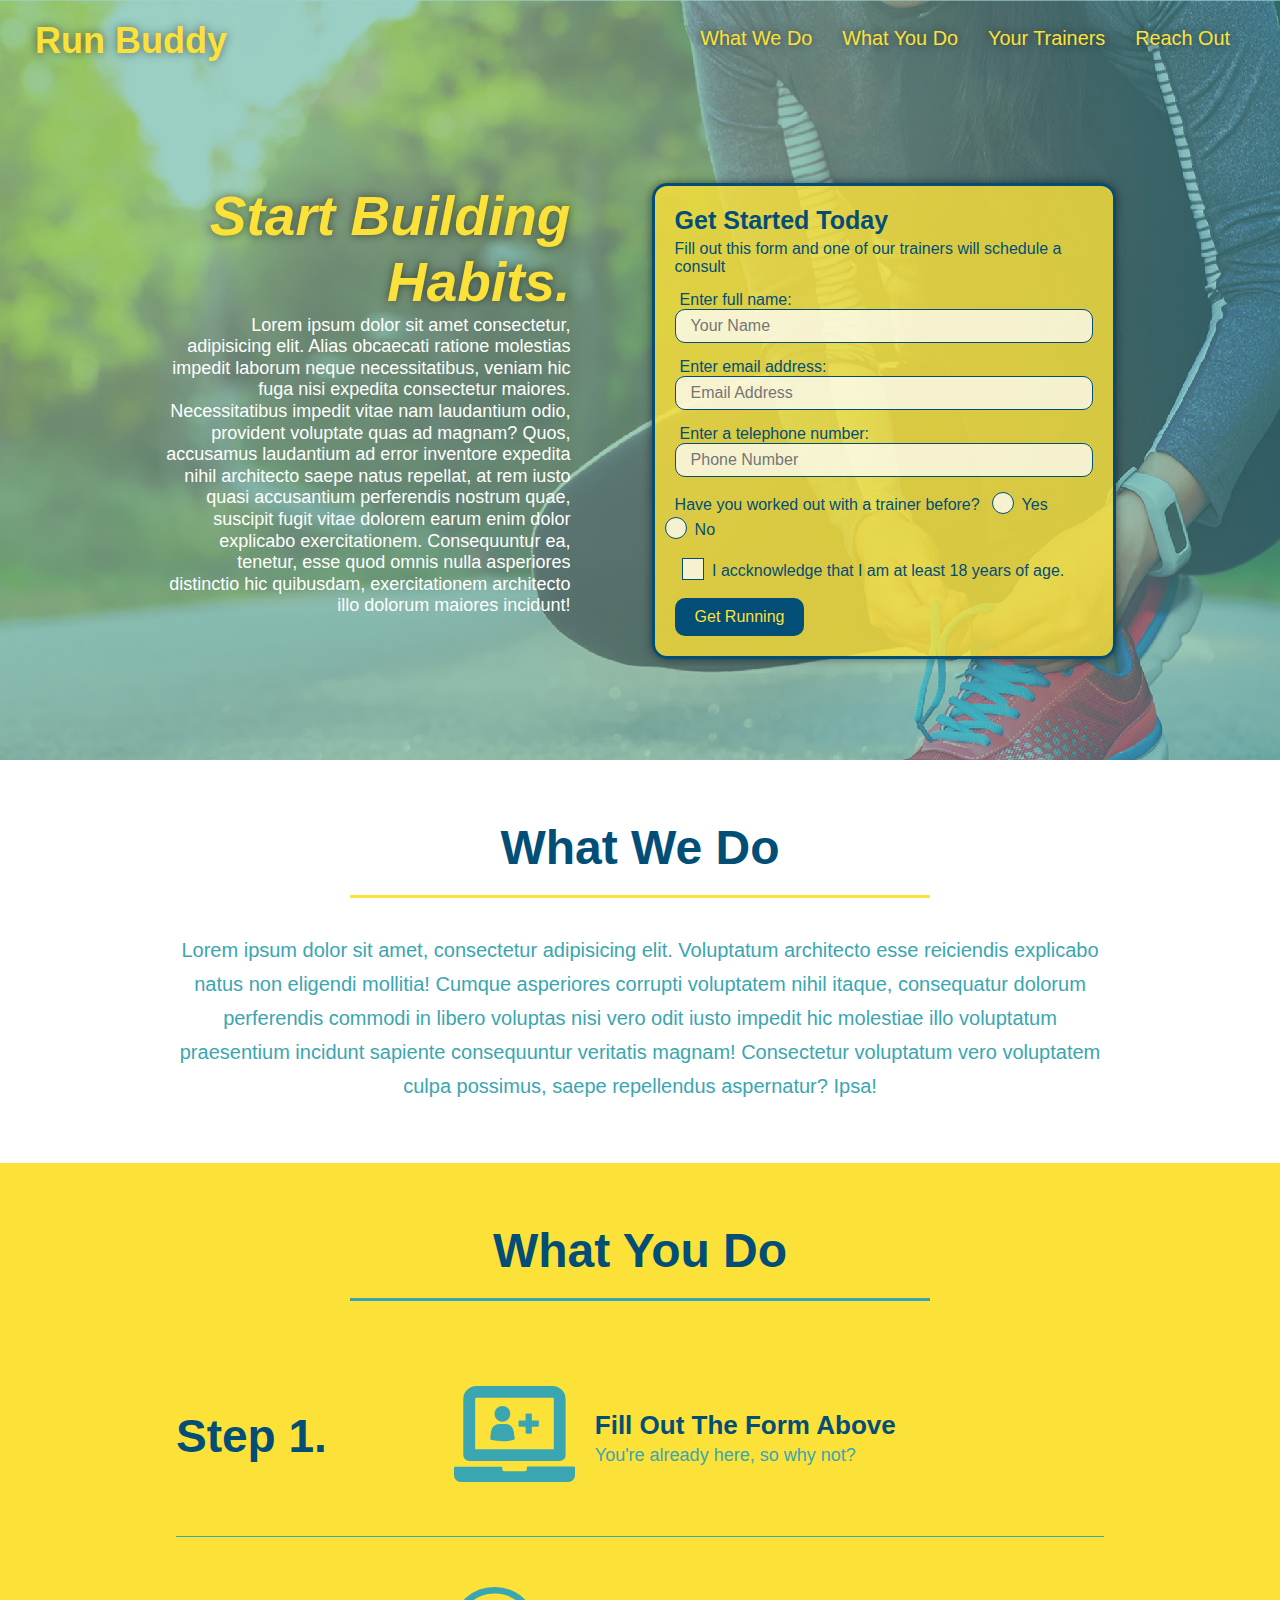
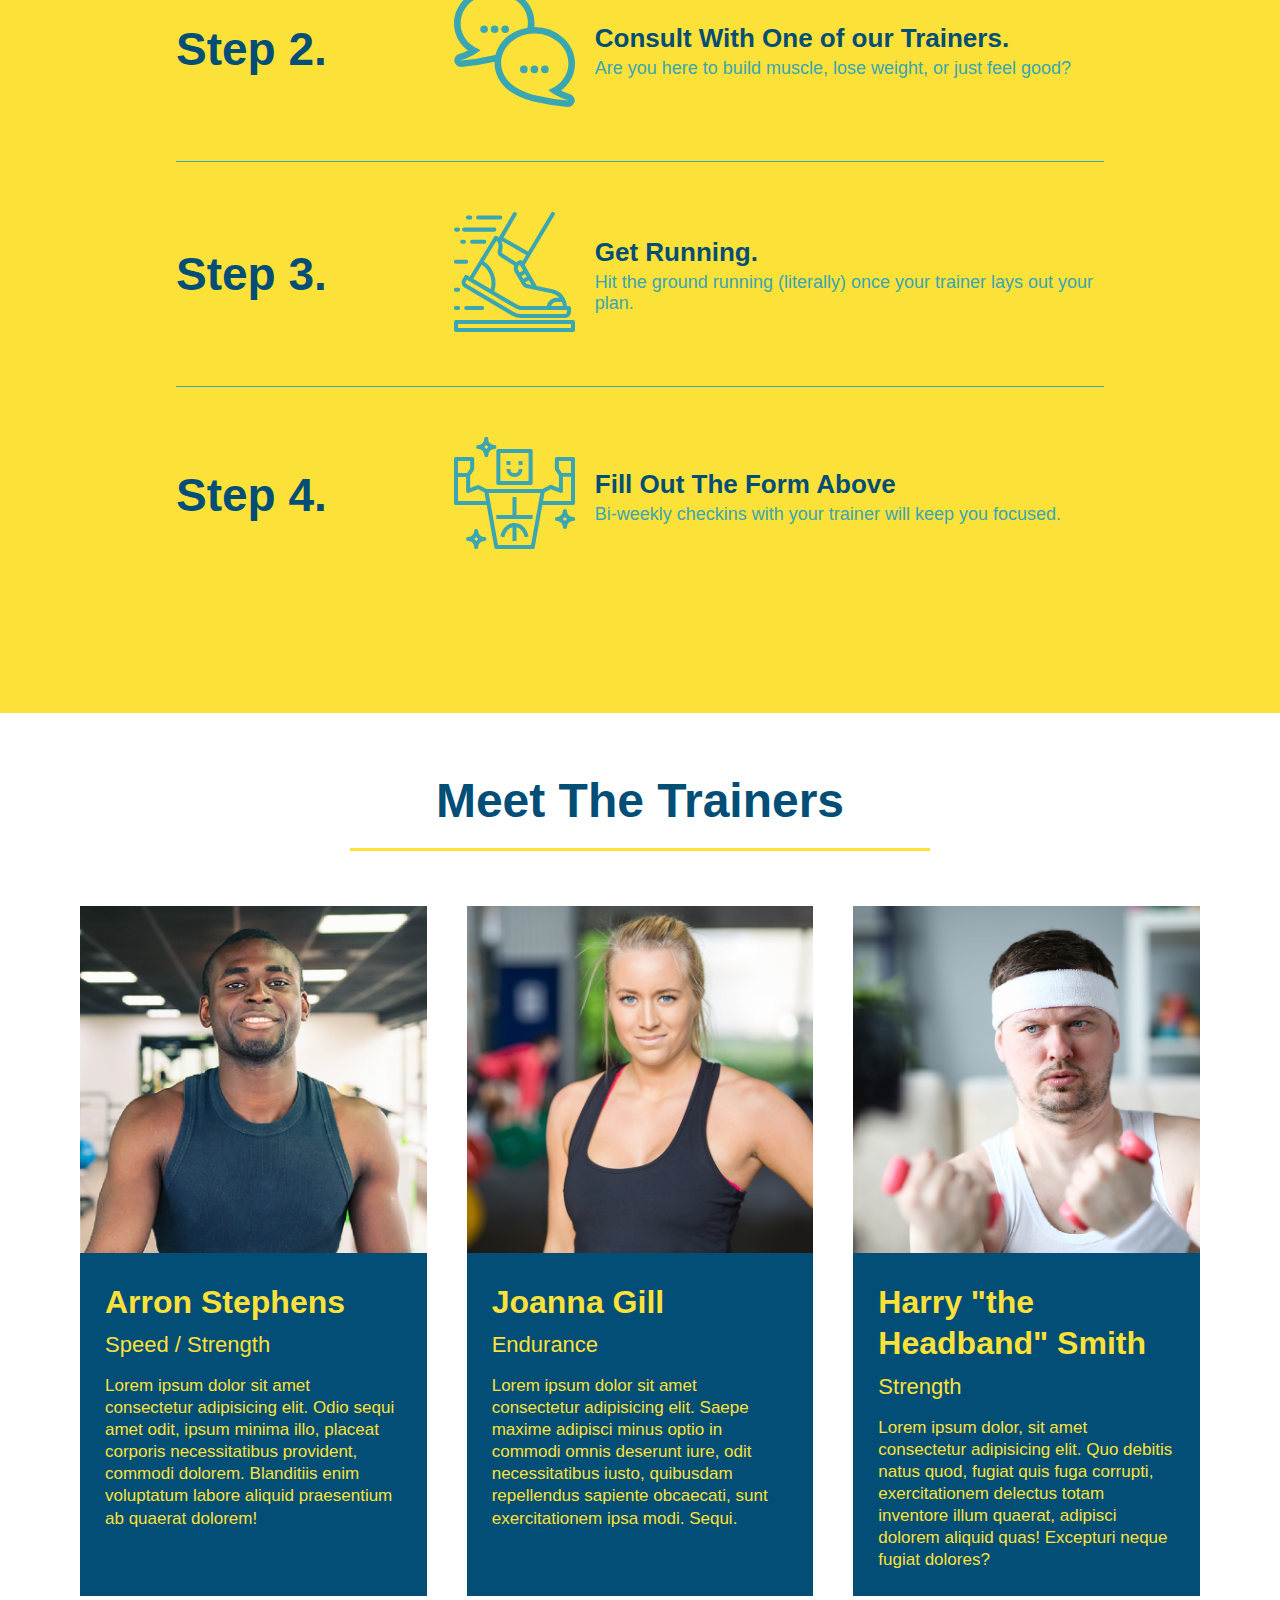
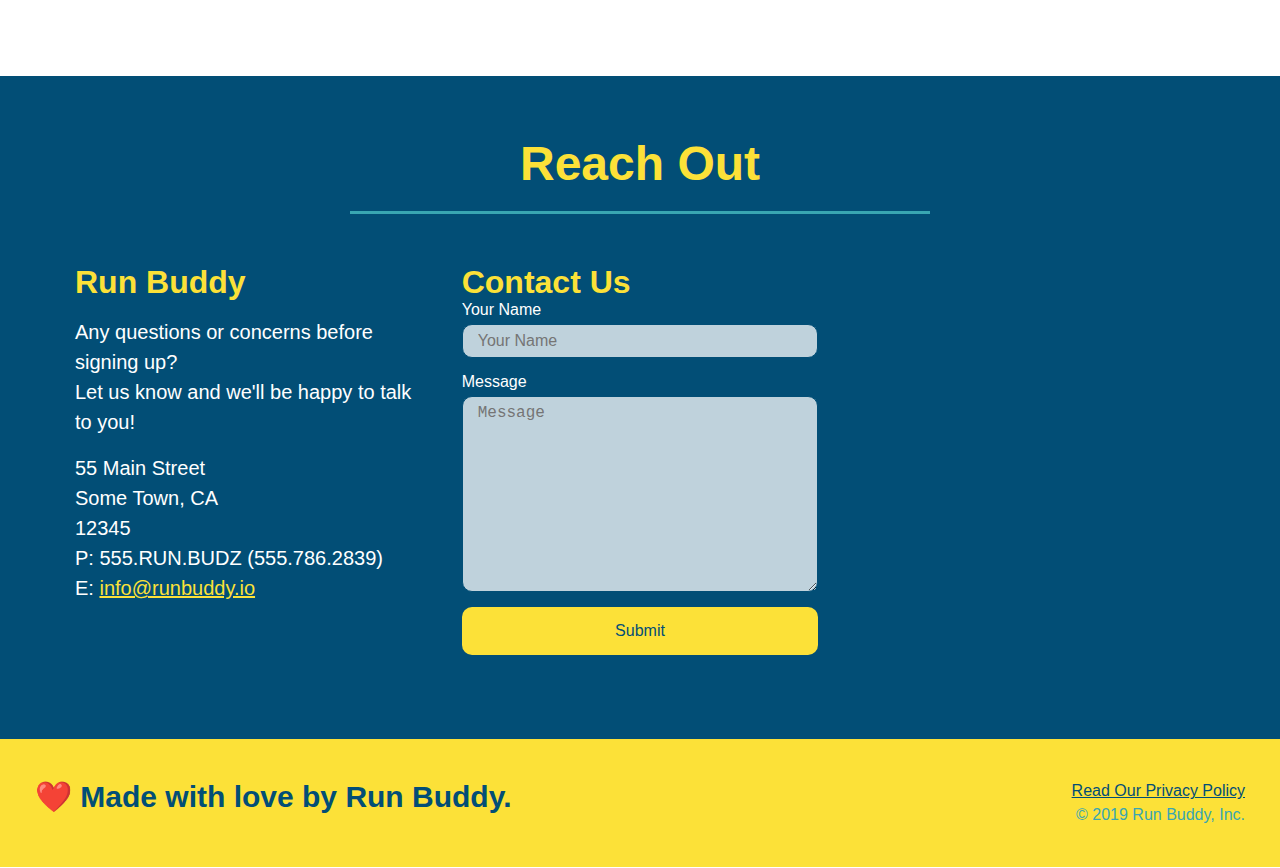
<file: index.html>
<!DOCTYPE html>

<html lang="en">

    <head>
        <meta name="viewport" content="width=device-width, initial-scale=1.0" />
        <link rel="stylesheet" href="./assets/css/style.css">
        <meta charset="UTF-8" />
        <title>Run Buddy</title>

    </head>

    <body>
        <!-- NAVIGATION -->
        <header>
            <h1>
                <a href="/">Run Buddy</a>
            </h1>
            <nav>
                <!-- NAV LINK LIST -->
                <ul>
                    <li>
                        <a href="#what-we-do">What We Do</a>
                    </li>
                    <li>
                        <a href="#what-you-do">What You Do</a>
                    </li>
                    <li>
                        <a href="#your-trainers">Your Trainers</a>
                    </li>
                    <li>
                        <a href="#reach-out">Reach Out</a>
                    </li>
                </ul>
            </nav>
        </header>

        <!-- HERO/JUMBOTRON -->
        <section class="hero">
            <div class="hero-cta">
                <h2>Start Building Habits.</h2>
                <p>
                    Lorem ipsum dolor sit amet consectetur, adipisicing elit. Alias obcaecati ratione molestias impedit laborum neque necessitatibus, veniam hic fuga nisi expedita consectetur maiores. Necessitatibus impedit vitae nam laudantium odio, provident voluptate quas ad magnam? Quos, accusamus laudantium ad error inventore expedita nihil architecto saepe natus repellat, at rem iusto quasi accusantium perferendis nostrum quae, suscipit fugit vitae dolorem earum enim dolor explicabo exercitationem. Consequuntur ea, tenetur, esse quod omnis nulla asperiores distinctio hic quibusdam, exercitationem architecto illo dolorum maiores incidunt!
                </p>
            </div>
            <div class="hero-form">
                <h3>Get Started Today</h3>
                <p>Fill out this form and one of  our trainers will schedule a consult</p>
                <!-- ADD FORM ELEMENT -->
                <form action="">
                    <label for="name">Enter full name:</label>
                    <input type="text" placeholder="Your Name" name="name" id="name" class="form-input"/>

                    <label for="email">Enter email address:</label>
                    <input type="email" placeholder="Email Address" name="email" id="email" class="form-input"/>

                    <label for="phone">Enter a telephone number:</label>
                    <input type="tel" placeholder="Phone Number" name="phone" id="phone" class="form-input"/>
                    <p>
                        Have you  worked out with a trainer before?
                        <span class="radio-wrapper">
                            <input type="radio" name="trainer-confirm" id="trainer-yes" />
                        <label for="trainer-yes">Yes</label>
                        </span>
                        
                        <span class="radio-wrapper">
                            <input type="radio" name="trainer-confirm" id="trainer-no" />
                            <label for="trainer-no">No</label>
                        </span>     
                    </p>
                    <p>
                        <span class="checkbox-wrapper">
                            <input type="checkbox" name="age-confirm" id="checkbox" />
                            <label for="checkbox">
                                I accknowledge that I am at least 18 years of age.
                            </label>
                        </span>             
                    </p>
                    <button type="submit">
                        Get Running
                    </button>
                </form>
            </div>
        </section>
        <!-- END HERO -->

        <!-- "WHAT WE DO" SECTION -->
        <section id="what-we-do" class="intro">
            <div class="flex-row">
                <h2 class="section-title primary-border">
                    What We Do
                </h2>
            </div>
            <div class="flex-row">
                <p>
                    Lorem ipsum dolor sit amet, consectetur adipisicing elit. Voluptatum architecto esse reiciendis explicabo natus non eligendi mollitia! Cumque asperiores corrupti voluptatem nihil itaque, consequatur dolorum perferendis commodi in libero voluptas nisi vero odit iusto impedit hic molestiae illo voluptatum praesentium incidunt sapiente consequuntur veritatis magnam! Consectetur voluptatum vero voluptatem culpa possimus, saepe repellendus aspernatur? Ipsa!
                </p>
            </div>   
        </section>
       
        <!-- "WHAT YOU DO" SECTION -->
        <section id="what-you-do" class="steps">
            <div class="flex-row">
                <h2 class="section-title secondary-border">
                    What You Do
                </h2>
            </div>
            
            <div class="step">
                <h3>Step 1.</h3>
                <div class="step-info">
                    <div class="step-img">
                        <img src="./assets/images/step-1.svg" alt="" />
                    </div>
                    <div class="step-text">
                        <h4>Fill Out The Form Above</h4>
                        <p>You're already here, so why not?</p>
                    </div>
                </div>               
            </div>

            <div class="step">
                <h3>Step 2.</h3>
                <div class="step-info">
                    <div class="step-img">
                        <img src="./assets/images/step-2.svg" alt="">
                    </div>
                    <div class="step-text">
                        <h4>Consult With One of our Trainers.</h4>
                        <p>Are you here to build muscle, lose weight, or just feel good?</p>
                    </div>
                </div>              
            </div>

            <div class="step">
                <h3>Step 3.</h3>
                <div class="step-info">
                    <div class="step-img">
                        <img src="./assets/images/step-3.svg" alt="">
                    </div>
                    <div class="step-text">
                        <h4>Get Running.</h4>
                        <p>Hit the ground running (literally) once your trainer lays out your plan.</p>
                    </div>
                </div>
            </div>

            <div class="step">
                <h3>Step 4.</h3>
                <div class="step-info">
                    <div class="step-img">
                        <img src="./assets/images/step-4.svg" alt="">
                    </div>
                    <div class="step-text">
                        <h4>Fill Out The Form Above</h4>
                        <p>Bi-weekly checkins with your trainer will keep you focused.</p>
                    </div>
                </div> 
            </div>
        </section>

        <!-- "MEET THE TRAINERS" SECTION -->
        <section id="your-trainers">
            <div class="flex-row">
                <h2 class="section-title primary-border">
                    Meet The Trainers
                </h2>
            </div>
            
            <!-- FIRST TRAINER BIO -->
            <div class="trainers">
                <article class="trainer">
                    <img src="./assets/images/trainer-1.jpg" alt="Arron Stephens in his workout clothes, ready to pump iron" />
                    <div class="trainer-bio">
                        <h3 class="trainer-name">Arron Stephens</h3>
                        <h4 class="trainer-role">Speed / Strength</h4>
                        <p>
                            Lorem ipsum dolor sit amet consectetur adipisicing elit. Odio sequi amet odit, ipsum minima illo, placeat corporis necessitatibus provident, commodi dolorem. Blanditiis enim voluptatum labore aliquid praesentium ab quaerat dolorem!
                        </p>
                    </div>
                </article>
                <!-- 2ND TRAINER BIO -->
                <article class="trainer">
                    <img src="./assets/images/trainer-2.jpg" alt="Joanna Gill cooling off after a workout" />
                    <div class="trainer-bio">
                        <h3 class="trainer-name">Joanna Gill</h3>
                        <h4 class="trainer-role">Endurance</h4>
                        <p>
                            Lorem ipsum dolor sit amet consectetur adipisicing elit. Saepe maxime adipisci minus optio in commodi omnis deserunt iure, odit necessitatibus iusto, quibusdam repellendus sapiente obcaecati, sunt exercitationem ipsa modi. Sequi.
                        </p>
                    </div>
                   
                </article>
                <!-- 3RD TRAINER BIO -->
                <article class="trainer">
                    <img src="./assets/images/trainer-3.jpg" alt="Harry Smith wearing a headband and lifting comically small pink weights" />
                    <div class="trainer-bio">
                        <h3 class="trainer-name">Harry "the Headband" Smith</h3>
                        <h4 class="trainer-role">Strength</h4>
                        <p>
                            Lorem ipsum dolor, sit amet consectetur adipisicing elit. Quo debitis natus quod, fugiat quis fuga corrupti, exercitationem delectus totam inventore illum quaerat, adipisci dolorem aliquid quas! Excepturi neque fugiat dolores?
                        </p>
                    </div>
                </article>
            </div>         
        </section>

        <!-- "REACH OUT" SECTION -->
        <section id="reach-out" class="contact">
            <div class="flex-row">
                <h2 class="section-title secondary-border">Reach Out</h2>
            </div>
            
            <div class="contact-info">
                <div>
                    <h3>Run Buddy</h3>
                    <p>
                        Any questions or concerns before signing up?
                        <br />
                        Let us know and we'll be happy to talk to you!
                    </p>
                    <address>
                        55 Main Street <br />
                        Some Town, CA <br/>
                        12345 <br/>
                        P: 555.RUN.BUDZ (555.786.2839) <br/>
                        E: <a href="mailto:info@runbuddy.io">info@runbuddy.io</a>
                    </address>
                </div>

                <div class="contact-form">
                    <h3>Contact Us</h3>
                    <form>
                        <label for="contact-name">Your Name</label>
                        <input type="text" id="contact-name" placeholder="Your Name" />

                        <label for="contact-message">Message</label>
                        <textarea id="contact-message" cols="30" rows="10" placeholder="Message"></textarea>

                        <button type="submit">Submit</button>
                    </form>
                </div>

                <iframe src="https://www.google.com/maps/embed?pb=!1m18!1m12!1m3!1d3445.1445674864995!2d-97.68457688390697!3d30.28994578179391!2m3!1f0!2f0!3f0!3m2!1i1024!2i768!4f13.1!3m3!1m2!1s0x8644b610b16a3c07%3A0xb50f2441411fa3fe!2s3313%20Touchstone%20St%2C%20Austin%2C%20TX%2078723!5e0!3m2!1sen!2sus!4v1651858765087!5m2!1sen!2sus" 
                style="border:0;" 
                allowfullscreen="" 
                loading="lazy" 
                referrerpolicy="no-referrer-when-downgrade">
                </iframe>        
            </div>
            
        </section>

        <footer>
            <h2>❤️ Made with love by Run Buddy.</h2>
            <div>
                <a href="./privacy-policy.html">Read Our Privacy Policy</a><br/>
                &copy; 2019 Run Buddy, Inc.
            </div>
        </footer>
    </body>

</html>
</file>
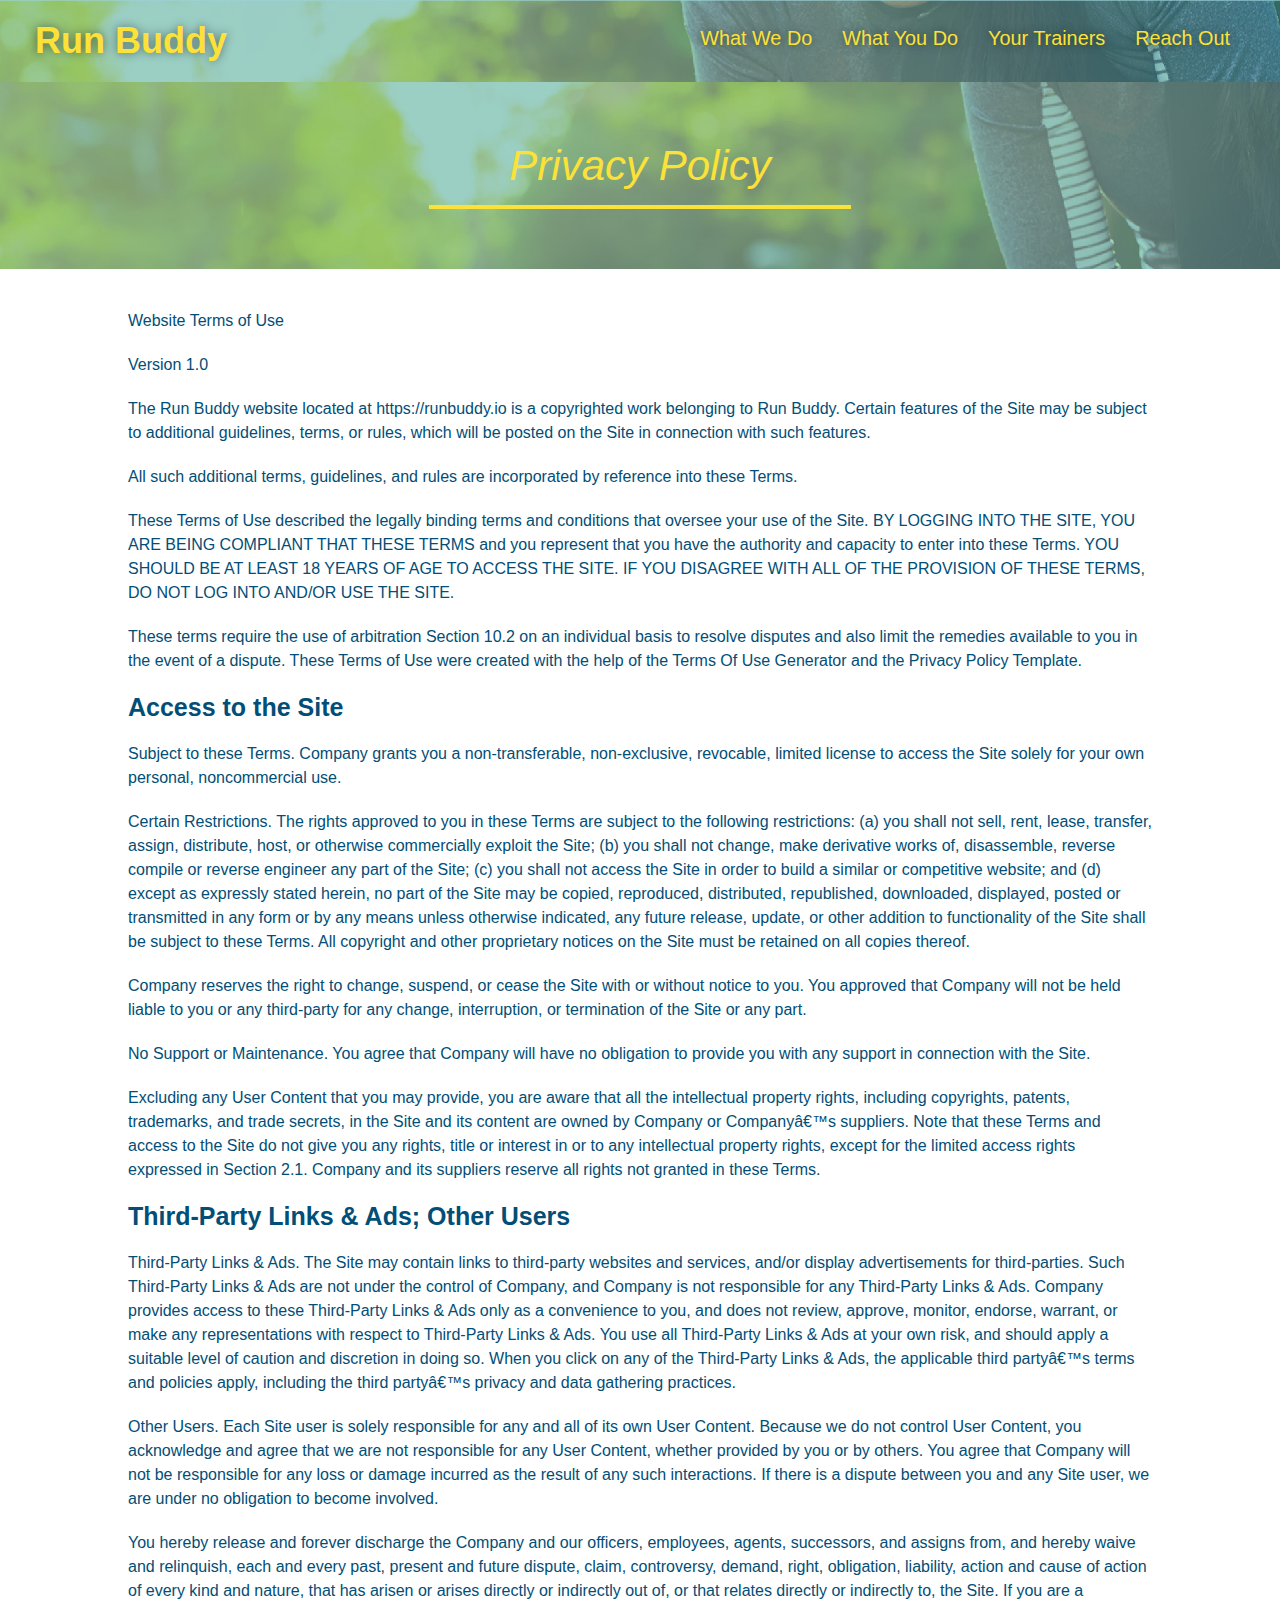
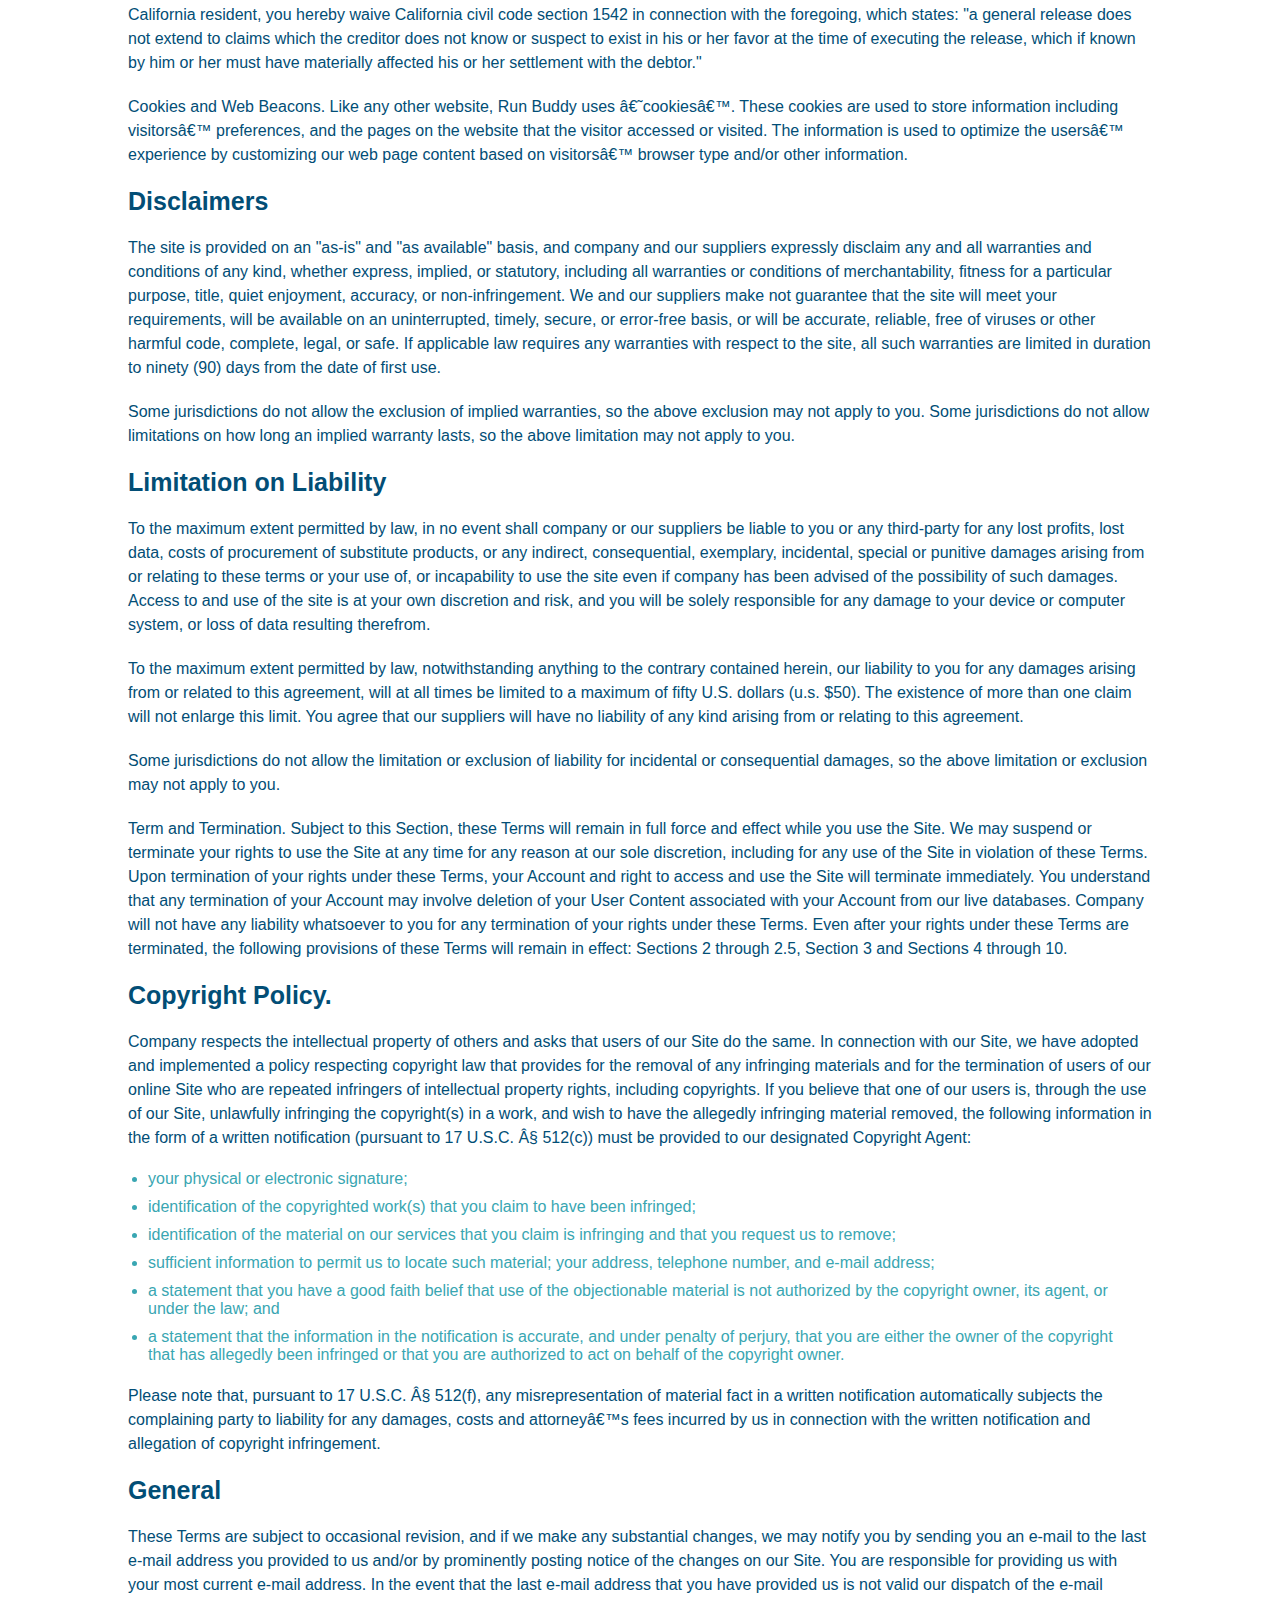
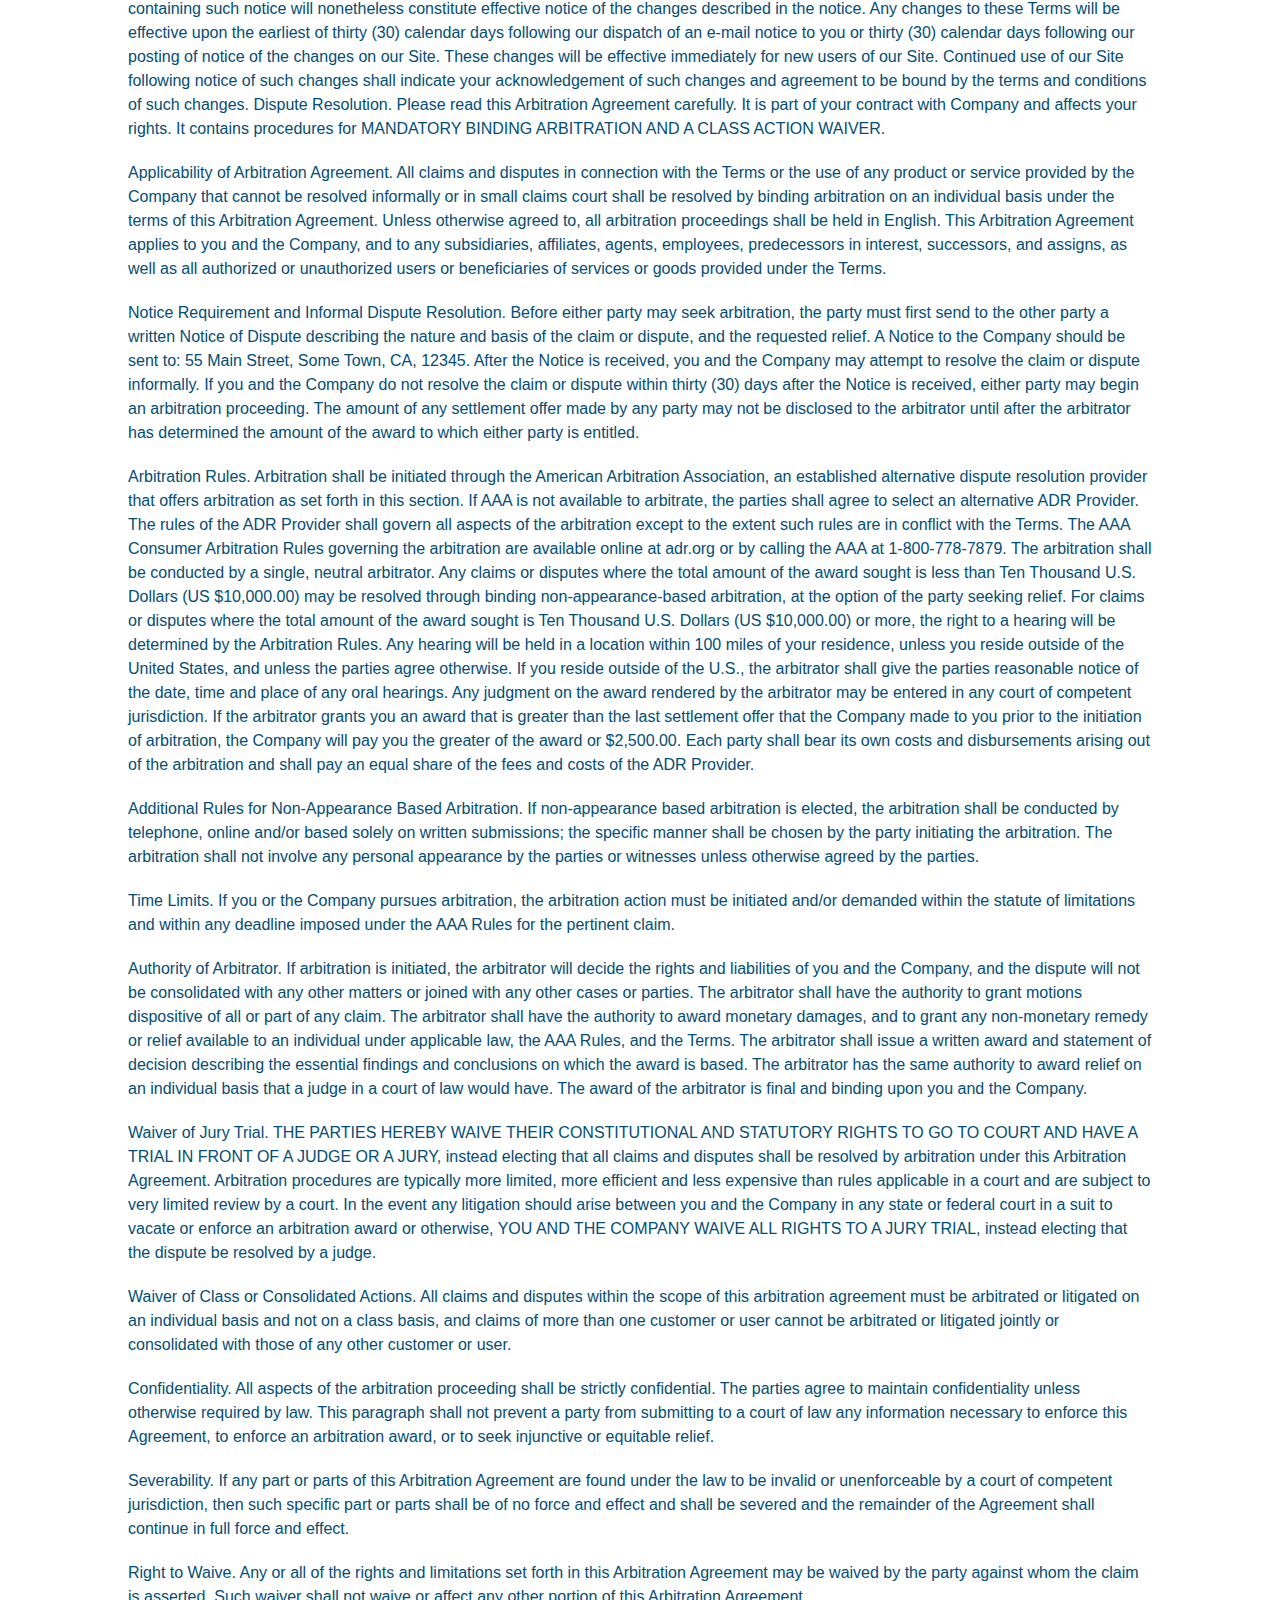
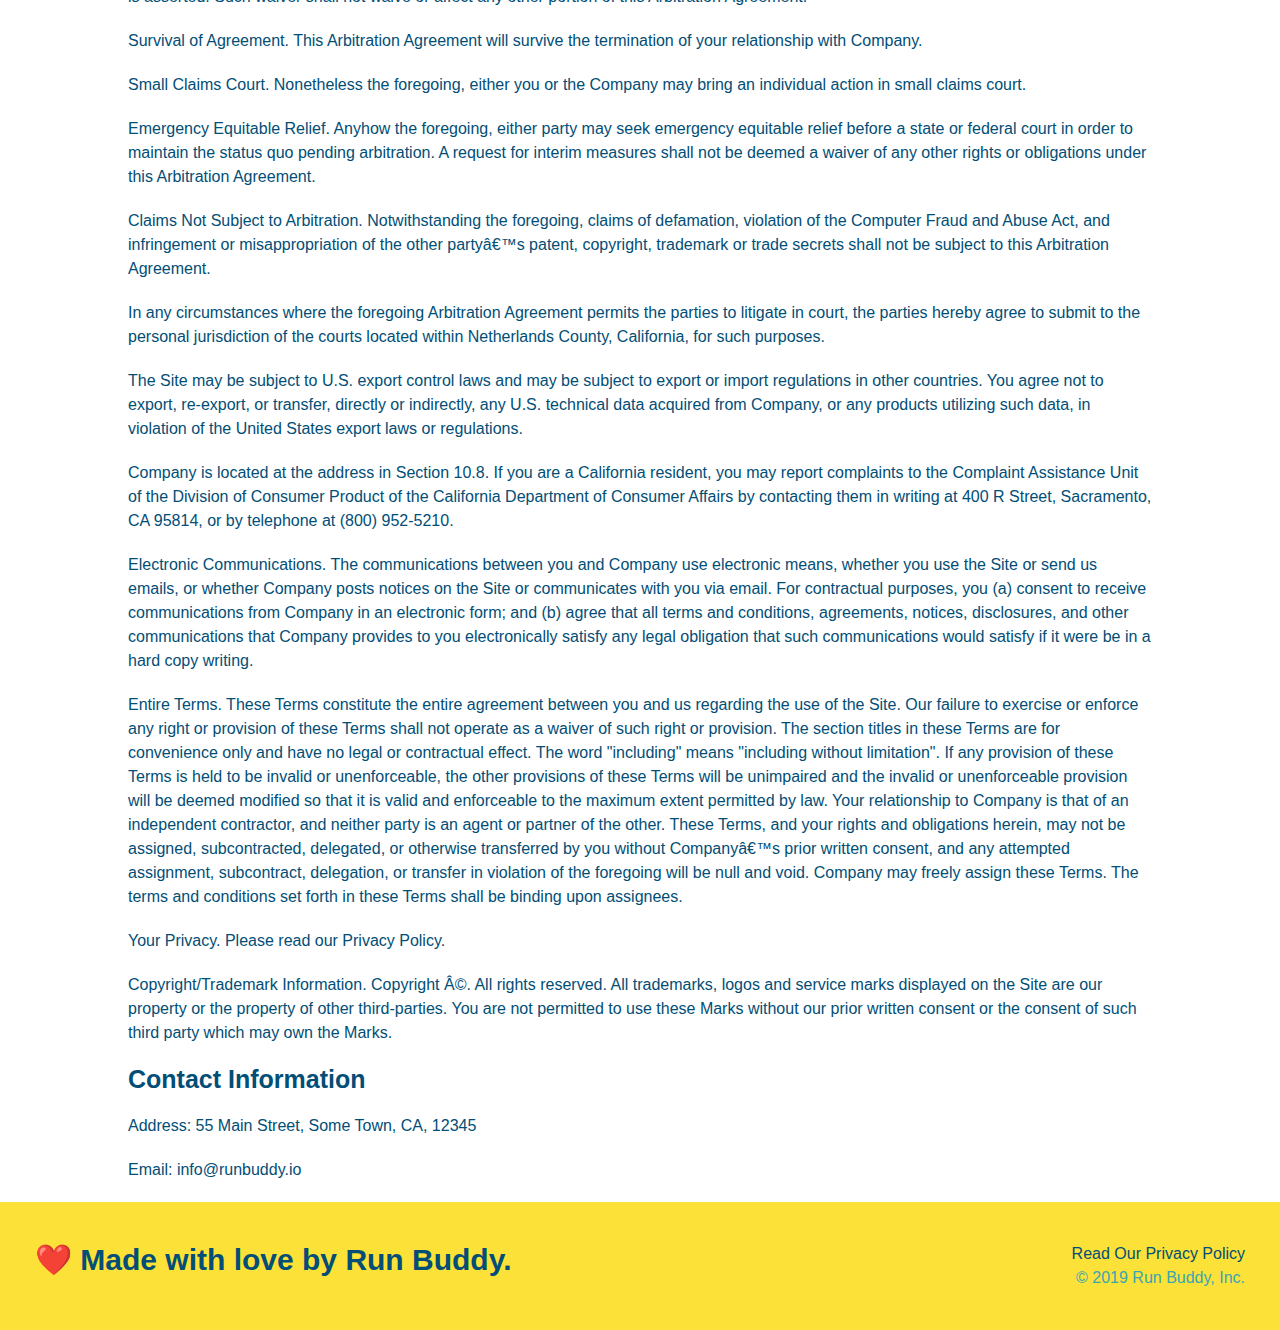
<file: privacy-policy.html>
<!DOCTYPE html>
<html lang="en">
<head>
    <meta charset="UTF-8">
    <meta http-equiv="X-UA-Compatible" content="IE=edge">
    <meta name="viewport" content="width=device-width, initial-scale=1.0">
    <link rel="stylesheet" href="./assets/css/style.css">
    <link rel="stylesheet" href="./assets/css/secondary-styles.css">
    <title>Privacy Policy - Run Buddy</title>
</head>
<body>
    <header>
        <h1>
            <a href="/">Run Buddy</a>
        </h1>
        <nav>
            <!-- NAV LINK LIST -->
            <ul>
                <li>
                    <a href="./index.html#what-we-do">What We Do</a>
                </li>
                <li>
                    <a href="./index.html#what-you-do">What You Do</a>
                </li>
                <li>
                    <a href="./index.html#your-trainers">Your Trainers</a>
                </li>
                <li>
                    <a href="./index.html#reach-out">Reach Out</a>
                </li>
            </ul>
        </nav>
    </header>

    <section class="hero">
        <h2 class="page-title">
            Privacy Policy
        </h2>
    </section>

    <article class="secondary-content">
        <p>
            Website Terms of Use
          </p>
    
          <p>
            Version 1.0
          </p>
    
          <p>
            The Run Buddy website located at https://runbuddy.io is a copyrighted work belonging to Run Buddy. Certain
            features of the Site may be subject to additional guidelines, terms, or rules, which will be posted on the Site
            in connection with such features.
          </p>
    
          <p>
            All such additional terms, guidelines, and rules are incorporated by reference into these Terms.
          </p>
    
          <p>
            These Terms of Use described the legally binding terms and conditions that oversee your use of the Site. BY
            LOGGING INTO THE SITE, YOU ARE BEING COMPLIANT THAT THESE TERMS and you represent that you have the authority
            and capacity to enter into these Terms. YOU SHOULD BE AT LEAST 18 YEARS OF AGE TO ACCESS THE SITE. IF YOU
            DISAGREE WITH ALL OF THE PROVISION OF THESE TERMS, DO NOT LOG INTO AND/OR USE THE SITE.
          </p>
    
          <p>
            These terms require the use of arbitration Section 10.2 on an individual basis to resolve disputes and also
            limit the remedies available to you in the event of a dispute. These Terms of Use were created with the help of
            the Terms Of Use Generator and the Privacy Policy Template.
          </p>
    
          <h3>
            Access to the Site
          </h3>
    
          <p>
            Subject to these Terms. Company grants you a non-transferable, non-exclusive, revocable, limited license to
            access the Site solely for your own personal, noncommercial use.
          </p>
    
          <p>
            Certain Restrictions. The rights approved to you in these Terms are subject to the following restrictions: (a)
            you shall not sell, rent, lease, transfer, assign, distribute, host, or otherwise commercially exploit the Site;
            (b) you shall not change, make derivative works of, disassemble, reverse compile or reverse engineer any part of
            the Site; (c) you shall not access the Site in order to build a similar or competitive website; and (d) except
            as expressly stated herein, no part of the Site may be copied, reproduced, distributed, republished, downloaded,
            displayed, posted or transmitted in any form or by any means unless otherwise indicated, any future release,
            update, or other addition to functionality of the Site shall be subject to these Terms. All copyright and other
            proprietary notices on the Site must be retained on all copies thereof.
          </p>
    
          <p>
            Company reserves the right to change, suspend, or cease the Site with or without notice to you. You approved
            that Company will not be held liable to you or any third-party for any change, interruption, or termination of
            the Site or any part.
          </p>
    
          <p>
            No Support or Maintenance. You agree that Company will have no obligation to provide you with any support in
            connection with the Site.
          </p>
    
          <p>
            Excluding any User Content that you may provide, you are aware that all the intellectual property rights,
            including copyrights, patents, trademarks, and trade secrets, in the Site and its content are owned by Company
            or Companyâ€™s suppliers. Note that these Terms and access to the Site do not give you any rights, title or
            interest in or to any intellectual property rights, except for the limited access rights expressed in Section
            2.1. Company and its suppliers reserve all rights not granted in these Terms.
          </p>
    
          <h3>
            Third-Party Links & Ads; Other Users
          </h3>
    
          <p>
            Third-Party Links & Ads. The Site may contain links to third-party websites and services, and/or display
            advertisements for third-parties. Such Third-Party Links & Ads are not under the control of Company, and Company
            is not responsible for any Third-Party Links & Ads. Company provides access to these Third-Party Links & Ads
            only as a convenience to you, and does not review, approve, monitor, endorse, warrant, or make any
            representations with respect to Third-Party Links & Ads. You use all Third-Party Links & Ads at your own risk,
            and should apply a suitable level of caution and discretion in doing so. When you click on any of the
            Third-Party Links & Ads, the applicable third partyâ€™s terms and policies apply, including the third partyâ€™s
            privacy and data gathering practices.
          </p>
    
          <p>
            Other Users. Each Site user is solely responsible for any and all of its own User Content. Because we do not
            control User Content, you acknowledge and agree that we are not responsible for any User Content, whether
            provided by you or by others. You agree that Company will not be responsible for any loss or damage incurred as
            the result of any such interactions. If there is a dispute between you and any Site user, we are under no
            obligation to become involved.
          </p>
    
          <p>
            You hereby release and forever discharge the Company and our officers, employees, agents, successors, and
            assigns from, and hereby waive and relinquish, each and every past, present and future dispute, claim,
            controversy, demand, right, obligation, liability, action and cause of action of every kind and nature, that has
            arisen or arises directly or indirectly out of, or that relates directly or indirectly to, the Site. If you are
            a California resident, you hereby waive California civil code section 1542 in connection with the foregoing,
            which states: "a general release does not extend to claims which the creditor does not know or suspect to exist
            in his or her favor at the time of executing the release, which if known by him or her must have materially
            affected his or her settlement with the debtor."
          </p>
    
          <p>
            Cookies and Web Beacons. Like any other website, Run Buddy uses â€˜cookiesâ€™. These cookies are used to store
            information including visitorsâ€™ preferences, and the pages on the website that the visitor accessed or visited.
            The information is used to optimize the usersâ€™ experience by customizing our web page content based on visitorsâ€™
            browser type and/or other information.
          </p>
    
          <h3>
            Disclaimers
          </h3>
    
          <p>
            The site is provided on an "as-is" and "as available" basis, and company and our suppliers expressly disclaim
            any and all warranties and conditions of any kind, whether express, implied, or statutory, including all
            warranties or conditions of merchantability, fitness for a particular purpose, title, quiet enjoyment, accuracy,
            or non-infringement. We and our suppliers make not guarantee that the site will meet your requirements, will be
            available on an uninterrupted, timely, secure, or error-free basis, or will be accurate, reliable, free of
            viruses or other harmful code, complete, legal, or safe. If applicable law requires any warranties with respect
            to the site, all such warranties are limited in duration to ninety (90) days from the date of first use.
          </p>
    
          <p>
            Some jurisdictions do not allow the exclusion of implied warranties, so the above exclusion may not apply to
            you. Some jurisdictions do not allow limitations on how long an implied warranty lasts, so the above limitation
            may not apply to you.
          </p>
    
          <h3>
            Limitation on Liability
          </h3>
    
          <p>
            To the maximum extent permitted by law, in no event shall company or our suppliers be liable to you or any
            third-party for any lost profits, lost data, costs of procurement of substitute products, or any indirect,
            consequential, exemplary, incidental, special or punitive damages arising from or relating to these terms or
            your use of, or incapability to use the site even if company has been advised of the possibility of such
            damages. Access to and use of the site is at your own discretion and risk, and you will be solely responsible
            for any damage to your device or computer system, or loss of data resulting therefrom.
          </p>
    
          <p>
            To the maximum extent permitted by law, notwithstanding anything to the contrary contained herein, our liability
            to you for any damages arising from or related to this agreement, will at all times be limited to a maximum of
            fifty U.S. dollars (u.s. $50). The existence of more than one claim will not enlarge this limit. You agree that
            our suppliers will have no liability of any kind arising from or relating to this agreement.
          </p>
    
          <p>
            Some jurisdictions do not allow the limitation or exclusion of liability for incidental or consequential
            damages, so the above limitation or exclusion may not apply to you.
          </p>
    
          <p>
            Term and Termination. Subject to this Section, these Terms will remain in full force and effect while you use
            the Site. We may suspend or terminate your rights to use the Site at any time for any reason at our sole
            discretion, including for any use of the Site in violation of these Terms. Upon termination of your rights under
            these Terms, your Account and right to access and use the Site will terminate immediately. You understand that
            any termination of your Account may involve deletion of your User Content associated with your Account from our
            live databases. Company will not have any liability whatsoever to you for any termination of your rights under
            these Terms. Even after your rights under these Terms are terminated, the following provisions of these Terms
            will remain in effect: Sections 2 through 2.5, Section 3 and Sections 4 through 10.
          </p>
    
          <h3>
            Copyright Policy.
          </h3>
    
          <p>
            Company respects the intellectual property of others and asks that users of our Site do the same. In connection
            with our Site, we have adopted and implemented a policy respecting copyright law that provides for the removal
            of any infringing materials and for the termination of users of our online Site who are repeated infringers of
            intellectual property rights, including copyrights. If you believe that one of our users is, through the use of
            our Site, unlawfully infringing the copyright(s) in a work, and wish to have the allegedly infringing material
            removed, the following information in the form of a written notification (pursuant to 17 U.S.C. Â§ 512(c)) must
            be provided to our designated Copyright Agent:
          </p>
    
          <ul>
            <li>
              your physical or electronic signature;
            </li>
            <li>
              identification of the copyrighted work(s) that you claim to have been infringed;
            </li>
            <li>
              identification of the material on our services that you claim is infringing and that you request us to remove;
            </li>
            <li>
              sufficient information to permit us to locate such material; your address, telephone number, and e-mail
              address;
            </li>
            <li>
              a statement that you have a good faith belief that use of the objectionable material is not authorized by the
              copyright owner, its agent, or under the law; and
            </li>
            <li>
              a statement that the information in the notification is accurate, and under penalty of perjury, that you are
              either the owner of the copyright that has allegedly been infringed or that you are authorized to act on
              behalf of the copyright owner.
            </li>
          </ul>
    
          <p>
            Please note that, pursuant to 17 U.S.C. Â§ 512(f), any misrepresentation of material fact in a written
            notification automatically subjects the complaining party to liability for any damages, costs and attorneyâ€™s
            fees incurred by us in connection with the written notification and allegation of copyright infringement.
          </p>
    
          <h3>
            General
          </h3>
    
          <p>
            These Terms are subject to occasional revision, and if we make any substantial changes, we may notify you by
            sending you an e-mail to the last e-mail address you provided to us and/or by prominently posting notice of the
            changes on our Site. You are responsible for providing us with your most current e-mail address. In the event
            that the last e-mail address that you have provided us is not valid our dispatch of the e-mail containing such
            notice will nonetheless constitute effective notice of the changes described in the notice. Any changes to these
            Terms will be effective upon the earliest of thirty (30) calendar days following our dispatch of an e-mail
            notice to you or thirty (30) calendar days following our posting of notice of the changes on our Site. These
            changes will be effective immediately for new users of our Site. Continued use of our Site following notice of
            such changes shall indicate your acknowledgement of such changes and agreement to be bound by the terms and
            conditions of such changes. Dispute Resolution. Please read this Arbitration Agreement carefully. It is part of
            your contract with Company and affects your rights. It contains procedures for MANDATORY BINDING ARBITRATION AND
            A CLASS ACTION WAIVER.
          </p>
    
          <p>
            Applicability of Arbitration Agreement. All claims and disputes in connection with the Terms or the use of any
            product or service provided by the Company that cannot be resolved informally or in small claims court shall be
            resolved by binding arbitration on an individual basis under the terms of this Arbitration Agreement. Unless
            otherwise agreed to, all arbitration proceedings shall be held in English. This Arbitration Agreement applies to
            you and the Company, and to any subsidiaries, affiliates, agents, employees, predecessors in interest,
            successors, and assigns, as well as all authorized or unauthorized users or beneficiaries of services or goods
            provided under the Terms.
          </p>
    
          <p>
            Notice Requirement and Informal Dispute Resolution. Before either party may seek arbitration, the party must
            first send to the other party a written Notice of Dispute describing the nature and basis of the claim or
            dispute, and the requested relief. A Notice to the Company should be sent to: 55 Main Street, Some Town, CA,
            12345. After the Notice is received, you and the Company may attempt to resolve the claim or dispute informally.
            If you and the Company do not resolve the claim or dispute within thirty (30) days after the Notice is received,
            either party may begin an arbitration proceeding. The amount of any settlement offer made by any party may not
            be disclosed to the arbitrator until after the arbitrator has determined the amount of the award to which either
            party is entitled.
          </p>
    
          <p>
            Arbitration Rules. Arbitration shall be initiated through the American Arbitration Association, an established
            alternative dispute resolution provider that offers arbitration as set forth in this section. If AAA is not
            available to arbitrate, the parties shall agree to select an alternative ADR Provider. The rules of the ADR
            Provider shall govern all aspects of the arbitration except to the extent such rules are in conflict with the
            Terms. The AAA Consumer Arbitration Rules governing the arbitration are available online at adr.org or by
            calling the AAA at 1-800-778-7879. The arbitration shall be conducted by a single, neutral arbitrator. Any
            claims or disputes where the total amount of the award sought is less than Ten Thousand U.S. Dollars (US
            $10,000.00) may be resolved through binding non-appearance-based arbitration, at the option of the party seeking
            relief. For claims or disputes where the total amount of the award sought is Ten Thousand U.S. Dollars (US
            $10,000.00) or more, the right to a hearing will be determined by the Arbitration Rules. Any hearing will be
            held in a location within 100 miles of your residence, unless you reside outside of the United States, and
            unless the parties agree otherwise. If you reside outside of the U.S., the arbitrator shall give the parties
            reasonable notice of the date, time and place of any oral hearings. Any judgment on the award rendered by the
            arbitrator may be entered in any court of competent jurisdiction. If the arbitrator grants you an award that is
            greater than the last settlement offer that the Company made to you prior to the initiation of arbitration, the
            Company will pay you the greater of the award or $2,500.00. Each party shall bear its own costs and
            disbursements arising out of the arbitration and shall pay an equal share of the fees and costs of the ADR
            Provider.
          </p>
    
          <p>
            Additional Rules for Non-Appearance Based Arbitration. If non-appearance based arbitration is elected, the
            arbitration shall be conducted by telephone, online and/or based solely on written submissions; the specific
            manner shall be chosen by the party initiating the arbitration. The arbitration shall not involve any personal
            appearance by the parties or witnesses unless otherwise agreed by the parties.
          </p>
    
          <p>
            Time Limits. If you or the Company pursues arbitration, the arbitration action must be initiated and/or demanded
            within the statute of limitations and within any deadline imposed under the AAA Rules for the pertinent claim.
          </p>
    
          <p>
            Authority of Arbitrator. If arbitration is initiated, the arbitrator will decide the rights and liabilities of
            you and the Company, and the dispute will not be consolidated with any other matters or joined with any other
            cases or parties. The arbitrator shall have the authority to grant motions dispositive of all or part of any
            claim. The arbitrator shall have the authority to award monetary damages, and to grant any non-monetary remedy
            or relief available to an individual under applicable law, the AAA Rules, and the Terms. The arbitrator shall
            issue a written award and statement of decision describing the essential findings and conclusions on which the
            award is based. The arbitrator has the same authority to award relief on an individual basis that a judge in a
            court of law would have. The award of the arbitrator is final and binding upon you and the Company.
          </p>
    
          <p>
            Waiver of Jury Trial. THE PARTIES HEREBY WAIVE THEIR CONSTITUTIONAL AND STATUTORY RIGHTS TO GO TO COURT AND HAVE
            A TRIAL IN FRONT OF A JUDGE OR A JURY, instead electing that all claims and disputes shall be resolved by
            arbitration under this Arbitration Agreement. Arbitration procedures are typically more limited, more efficient
            and less expensive than rules applicable in a court and are subject to very limited review by a court. In the
            event any litigation should arise between you and the Company in any state or federal court in a suit to vacate
            or enforce an arbitration award or otherwise, YOU AND THE COMPANY WAIVE ALL RIGHTS TO A JURY TRIAL, instead
            electing that the dispute be resolved by a judge.
          </p>
    
          <p>
            Waiver of Class or Consolidated Actions. All claims and disputes within the scope of this arbitration agreement
            must be arbitrated or litigated on an individual basis and not on a class basis, and claims of more than one
            customer or user cannot be arbitrated or litigated jointly or consolidated with those of any other customer or
            user.
          </p>
    
          <p>
            Confidentiality. All aspects of the arbitration proceeding shall be strictly confidential. The parties agree to
            maintain confidentiality unless otherwise required by law. This paragraph shall not prevent a party from
            submitting to a court of law any information necessary to enforce this Agreement, to enforce an arbitration
            award, or to seek injunctive or equitable relief.
          </p>
    
          <p>
            Severability. If any part or parts of this Arbitration Agreement are found under the law to be invalid or
            unenforceable by a court of competent jurisdiction, then such specific part or parts shall be of no force and
            effect and shall be severed and the remainder of the Agreement shall continue in full force and effect.
          </p>
    
          <p>
            Right to Waive. Any or all of the rights and limitations set forth in this Arbitration Agreement may be waived
            by the party against whom the claim is asserted. Such waiver shall not waive or affect any other portion of this
            Arbitration Agreement.
          </p>
    
          <p>
            Survival of Agreement. This Arbitration Agreement will survive the termination of your relationship with
            Company.
          </p>
    
          <p>
            Small Claims Court. Nonetheless the foregoing, either you or the Company may bring an individual action in small
            claims court.
          </p>
    
          <p>
            Emergency Equitable Relief. Anyhow the foregoing, either party may seek emergency equitable relief before a
            state or federal court in order to maintain the status quo pending arbitration. A request for interim measures
            shall not be deemed a waiver of any other rights or obligations under this Arbitration Agreement.
          </p>
    
          <p>
            Claims Not Subject to Arbitration. Notwithstanding the foregoing, claims of defamation, violation of the
            Computer Fraud and Abuse Act, and infringement or misappropriation of the other partyâ€™s patent, copyright,
            trademark or trade secrets shall not be subject to this Arbitration Agreement.
          </p>
    
          <p>
            In any circumstances where the foregoing Arbitration Agreement permits the parties to litigate in court, the
            parties hereby agree to submit to the personal jurisdiction of the courts located within Netherlands County,
            California, for such purposes.
          </p>
    
          <p>
            The Site may be subject to U.S. export control laws and may be subject to export or import regulations in other
            countries. You agree not to export, re-export, or transfer, directly or indirectly, any U.S. technical data
            acquired from Company, or any products utilizing such data, in violation of the United States export laws or
            regulations.
          </p>
    
          <p>
            Company is located at the address in Section 10.8. If you are a California resident, you may report complaints
            to the Complaint Assistance Unit of the Division of Consumer Product of the California Department of Consumer
            Affairs by contacting them in writing at 400 R Street, Sacramento, CA 95814, or by telephone at (800) 952-5210.
          </p>
    
          <p>
            Electronic Communications. The communications between you and Company use electronic means, whether you use the
            Site or send us emails, or whether Company posts notices on the Site or communicates with you via email. For
            contractual purposes, you (a) consent to receive communications from Company in an electronic form; and (b)
            agree that all terms and conditions, agreements, notices, disclosures, and other communications that Company
            provides to you electronically satisfy any legal obligation that such communications would satisfy if it were be
            in a hard copy writing.
          </p>
    
          <p>
            Entire Terms. These Terms constitute the entire agreement between you and us regarding the use of the Site. Our
            failure to exercise or enforce any right or provision of these Terms shall not operate as a waiver of such right
            or provision. The section titles in these Terms are for convenience only and have no legal or contractual
            effect. The word "including" means "including without limitation". If any provision of these Terms is held to be
            invalid or unenforceable, the other provisions of these Terms will be unimpaired and the invalid or
            unenforceable provision will be deemed modified so that it is valid and enforceable to the maximum extent
            permitted by law. Your relationship to Company is that of an independent contractor, and neither party is an
            agent or partner of the other. These Terms, and your rights and obligations herein, may not be assigned,
            subcontracted, delegated, or otherwise transferred by you without Companyâ€™s prior written consent, and any
            attempted assignment, subcontract, delegation, or transfer in violation of the foregoing will be null and void.
            Company may freely assign these Terms. The terms and conditions set forth in these Terms shall be binding upon
            assignees.
          </p>
    
          <p>
            Your Privacy. Please read our Privacy Policy.
          </p>
    
          <p>
            Copyright/Trademark Information. Copyright Â©. All rights reserved. All trademarks, logos and service marks
            displayed on the Site are our property or the property of other third-parties. You are not permitted to use
            these Marks without our prior written consent or the consent of such third party which may own the Marks.
          </p>
    
          <h3>
            Contact Information
          </h3>
    
          <p>
            Address: 55 Main Street, Some Town, CA, 12345
          </p>
    
          <p>
            Email: info@runbuddy.io
          </p>
    
    </article>

    <footer>
        <h2>❤️ Made with love by Run Buddy.</h2>
        <div>
            <a>Read Our Privacy Policy</a><br/>
            &copy; 2019 Run Buddy, Inc.
        </div>
    </footer>
    
</body>
</html>
</file>
<file: assets/css/style.css>
:root {
    --primary-color: #fce138;
    --secondary-color: #024e76;
    --tertiary-color: #39a6b2;
}

/* UNIVERSAL STYLES START */
* {
    margin: 0;
    padding:0;
    box-sizing: border-box;
}
 /* UNIVERSAL STYLES END */
 
 /* GLOBAL STYLES START */


body {
    color: var(--tertiary-color);
    font-family: helvetica, arial, sans-serif;
}

section {
    padding: 60px;
}
/* GLOBAL STYLES END */

/* APPLY STYLES TO THE HEADER */
header {
    padding: 20px 35px;
    background-color: var(--tertiary-color);
    display: flex;
    justify-content: space-between;
    flex-wrap: wrap;
    position: -webkit-sticky;
    position: sticky;
    top: 0;
    background-image: url('../images/hero-bg.jpg');
    background-size: cover;
    background-position: 80%;
    background-attachment: fixed;
    z-index: 9999;
}

header h1 {
    font-weight: bold;
    font-size: 36px;
    color: var(--primary-color);
    margin: 0;
    text-shadow: 0 0 10px rgba(0,0,0,0.5);
}

header a {
    color: var(--primary-color);
    text-decoration: none;
}

header nav {
    
    margin: 7px 0;
}

header nav ul {
    display: flex;
    flex-wrap: wrap;
    justify-content: space-between;
    align-items: center;
    list-style: none;
}

header nav ul li a {
    padding: 10px 15px;
    font-weight: lighter;
    font-size: 1.55vw;
    text-shadow: 0 0 10px rgba(0,0,0,0.5);
}

header nav ul li a:hover {
    background: var(--primary-color);
    color:  var(--secondary-color);
    border-radius: 15px;
    text-shadow: none;
}
/* END HEADER STYLES */

/* START HERO/JUMBOTRON STYLES */
.hero {
    background-image: url('../images/hero-bg.jpg');
    background-size: cover;
    background-position: 80%;
    display: flex;
    justify-content: center;
    flex-wrap: wrap;
    align-items: flex-start;
    background-attachment: fixed;
}

.hero-cta {
    width: 35%;
    text-align: right;
    margin: 3.5%;
    color: #fff;
    font-size: 18px;
    line-height: 1.2;
}

.hero-cta h2 {
    font-style: italic;
    font-size: 55px;
    color: var(--primary-color);
    text-shadow: 0 0 10px rgba(0,0,0,0.5);
}

.hero-form {
    color: var(--secondary-color);
    padding: 20px;
    background-color: rgba(252,225,56,0.8);
    border: solid 3px var(--secondary-color);
    width: 40%;
    margin: 3.5%;
    box-shadow: 0 0 10px rgba(0,0,0,0.5);
    border-radius: 15px;
}

.hero-form h3 {
    font-size: 25px;
    margin: 0;
}

.hero-form p {
    margin: 5px 0 15px 0;
}

.form-input {
    border: 1px solid var(--secondary-color);
    display: block;
    padding: 7px 15px;
    font-size: 16px;
    color: var(--secondary-color);
    width: 100%;
    margin-bottom: 15px;
    border-radius: 10px;
    background-color: rgba(255,255,255,0.75);
}

.form-input:focus {
    background-color: rgba(255,255,255,1);
    outline: none;
}

.hero-form label {
    margin: 0 5px;
}

.checkbox-wrapper input, .radio-wrapper input {
    opacity: 0;
}

.checkbox-wrapper label, .radio-wrapper label {
    position: relative;
    left: 10px;
    margin: 10px;
    line-height: 1.6;
}

.checkbox-wrapper label::before, .radio-wrapper label::before {
    content: "";
    height: 20px;
    width: 20px;
    background: rgba(255,255,255,0.75);
    border: 1px solid var(--secondary-color);
    position: absolute;
    top: -4px;
    left: -30px;
}

.radio-wrapper label::before {
    border-radius: 50%;
}

.radio-wrapper label::after {
    content: "";
    width: 20px;
    height: 20px;
    border-radius: 50%;
    background: var(--secondary-color);
    position: absolute;
    left: -29px;
    top: -3px;
    background-image: radial-gradient(circle, var(--tertiary-color), var(--secondary-color));
}

.checkbox-wrapper label::after {
    content: "";
    height: 6px;
    width: 14px;
    border-left: 2px solid var(--secondary-color);
    border-bottom: 2px solid var(--secondary-color);
    position: absolute;
    left: -26px;
    top: 1px;
    transform: rotate(-58deg);
}

.checkbox-wrapper input + label::after, .radio-wrapper input + label::after {
    content: none;
}

.checkbox-wrapper input:checked + label::after, .radio-wrapper input:checked + label::after{
    content: "";
}

.hero-form button {
    color: var(--primary-color);
    background-color: var(--secondary-color);
    border: none;
    padding: 10px 20px;
    font-size: 16px;
    border-radius: 10px;
}

.hero-form button:hover {
    background-color: var(--tertiary-color);
}
/* END HERO/JUMBOTRON STYLES */

/* WHAT WE DO STYLES */
.intro p {
    line-height: 1.7;
    color: var(--tertiary-color);
    width: 80%;
    font-size: 20px;
    margin: 0 auto;
    text-align: center;
}
/* END WHAT WE DO STYLES */

/* WHAT YOU DO STYLES */
.steps {
    
    background: var(--primary-color);
}

.step {
    margin: 50px auto;
    padding-bottom: 50px;
    width: 80%;
    display: flex;
    flex-wrap: wrap;
    align-items: center;
    justify-content: space-between;
}

.step:not(:last-child) {
    border-bottom: 1px solid var(--tertiary-color);
}

.step h3 {
    color: var(--secondary-color);
    font-size: 46px;
    flex: 1 30%;
}

.step-info {
    flex: 2 70%;
    display: flex;
    flex-wrap: wrap;
    align-items: center;
}

.step-img {
    flex: 1 12%;
    margin-right: 20px;
}

.step-img img {
    max-width: 100%;
}

.step-text {
    flex: 12;
}

.step-text h4 {
    font-size: 26px;
    line-height: 1.5;
    color: var(--secondary-color);
}

.step-text p {
    color: var(--tertiary-color);
    font-size: 18px;
}

.section-title {
    font-size: 48px;
    color: var(--secondary-color);
    border-bottom: 3px solid;  
    padding-bottom: 20px;
    text-align: center;
    margin: 0 auto 35px auto;
    width: 50%;
}

.primary-border {
    border-color: var(--primary-color);
}

.secondary-border {
    border-color:var(--tertiary-color);
}
/* END WHAT YOU DO STYLES */

/* MEET THE TRAINERS STYLES */
.trainers {
    width: 100%;
    margin: 0 auto;
    display: flex;
    flex-wrap: wrap;
    justify-content: space-around;
}

.trainer {
    margin: 20px;
    background: var(--secondary-color);
    color: var(--primary-color);
    flex: 1;
}

.trainer img {
    width: 100%;
}

.trainer-bio {
    padding: 25px;
    line-height: 1.3;
}

.text-left {
    text-align: left;
}

.text-right {
    text-align: right;
}

.flex-row {
    display: flex;
}

.trainer-bio h3 {
    font-size: 32px;
    margin-bottom: 8px;
}

.trainer-bio h4 {
    font-weight: lighter;
    font-size: 22px;
    margin-bottom: 15px;
}

.trainer-bio p {
    font-size: 17px;
}
/* END MEET THE TRAINERS STYLES */

/* REACH OUT STYLES */
.contact {
    background-color: var(--secondary-color);
}

.contact-info {
    display: flex;
    justify-content: space-between;
    flex-wrap: wrap;
}

.contact-info > * {
    flex: 1;
    margin: 15px;
}

.contact h2 {
    color: var(--primary-color);
}

.contact-info iframe {
    height: 400px;
}

.contact-info div {
    color: white;
}

.contact-info h3 {
    color: var(--primary-color);
    font-size: 32px;
}

.contact-info p, .contact-info address {
    margin: 16px 0;
    line-height: 1.5;
    font-size: 20px;
    font-style: normal;
}

.contact-info a {
    color: var(--primary-color);
}

.contact-form input, .contact-form textarea {
    border: 1px solid var(--secondary-color);
    display: block;
    padding: 7px 15px;
    font-size: 16px;
    color: var(--secondary-color);
    width: 100%;
    margin-bottom: 15px;
    margin-top: 5px;
    border-radius: 10px;
    background-color: rgba(255,255,255,0.75);
}

.contact-form input:focus, .contact-form textarea:focus {
    background-color: rgba(255,255,255,1);
    outline: none;
}

.contact-form button {
    width: 100%;
    border: none;
    background: var(--primary-color);
    color: var(--secondary-color);
    text-align: center;
    padding: 15px 0;
    font-size: 16px;
    border-radius: 10px;
}

.contact-form button:hover {
    color: var(--primary-color);
    background: var(--tertiary-color);
}
/* END REACH OUT STYLES */

/* FOOTER STYLES */
footer {
    background: var(--primary-color);
    width: 100%;
    padding: 40px 35px;
    display: flex;
    justify-content: space-between;
    flex-wrap: wrap;
}

footer h2 {
    color: var(--secondary-color);
    font-size: 30px;
    margin: 0px;
}

footer div {
    line-height: 1.5;
    text-align: right;
}

footer a {
    color: var(--secondary-color);
  }
  /* END FOOTER STYLES */

  /* MEDIA QUERIES */

  /* MEDIA QUERIES FOR SMALLER DESKTOP SCREENS AND SMALLER */
  @media screen and (max-width: 980px) {
      header {
          padding-bottom: 0;
          justify-content: center;
          position: relative;
      }

      header h1 {
          width: 100%;
          text-align: center;
      }

      header nav ul {
          margin-top: 20px;
          width: 100%;
          justify-content: center;
      }

      header nav ul li a {
          font-size: 20px;
      }

      footer h2, footer div {
          text-align: center;
          width: 100%;
      }

      .hero-cta, .hero-form {
          width: 100%;
      }

      .hero-cta {
          text-align: center;
      }

      .section-title {
          width: 80%;
      }

      .trainer {
          flex: 0 70%;
      }

      .contact-info iframe {
          flex: 1 100%;
      }
  }

  /* MEDIA QUERIES FOR TABLETS AND SMALLER */
  @media screen and (max-width: 768px) {
      section {
          padding: 30px 15px;
      }

      .step h3 {
          flex: 1 100%;
          text-align: center;
      }

      .step-info {
          flex: 2 100%;
          text-align: center;
          justify-content: center;
      }

      .step-img {
          flex: 0 32%;
          margin-right: 15px;
          margin-top: 15px;
          margin-bottom: 15px;
      }

      .step-text {
          flex: 100%;
      }
  }

  /* MEDIA QUERIES FOR MOBILE PHONES AND SMALLER */
  @media screen and (max-width: 575px) {
      .hero-form button {
          width: 100%;
      }

      .section-title {
          width: 95%;
      }

      .intro p {
          width: 100%;
      }

      .trainer {
          flex: 0 100%;
      }

      .contact-info {
          text-align: center;
      }

      .contact-info > * {
          flex: 0 100%;
      }

      .contact-form {
          order: 3;
      }
  }
  /* END MEDIA QUERIES */
</file>
<file: assets/css/secondary-styles.css>
.hero {
    background-position: bottom;
    height: auto;
    text-align: center;
    margin-bottom: 40px;
}

.page-title {
    color: #fce138;
    display: inline-block;
    border-bottom: 4px solid #fce138;
    padding: 0 80px 15px 80px;
    font-weight: normal;
    font-size: 42px;
    font-style: italic;
}

.secondary-content {
    width: 80%;
    margin: 0 auto;
    color: #024e76;
}

.secondary-content h3 {
    font-size: 25px;
    margin: 20px 0;
}

.secondary-content p {
    font-size: 16px;
    line-height: 1.5;
    margin: 20px 0;
}

.secondary-content ul {
    margin: 15px 20px;
}

.secondary-content li {
    color: #39a6b2;
    margin: 10px 0;
}
</file>
